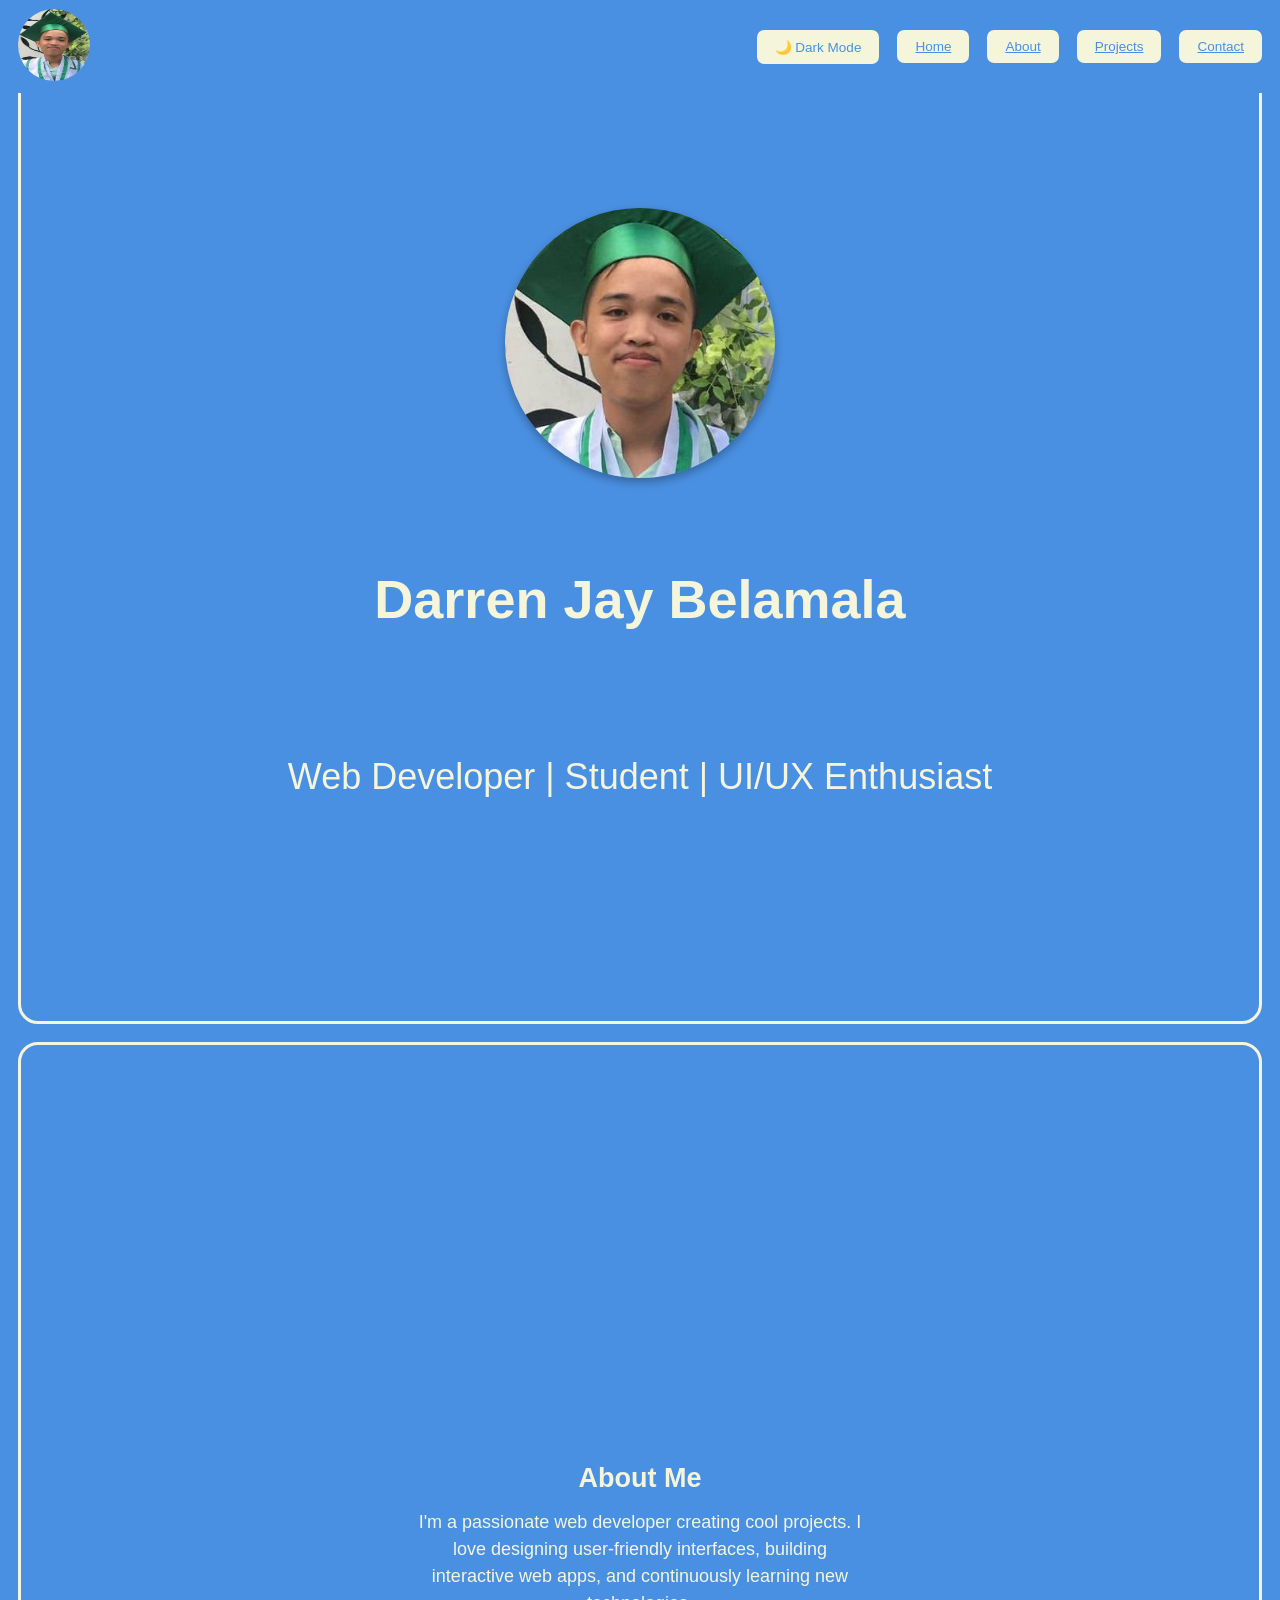
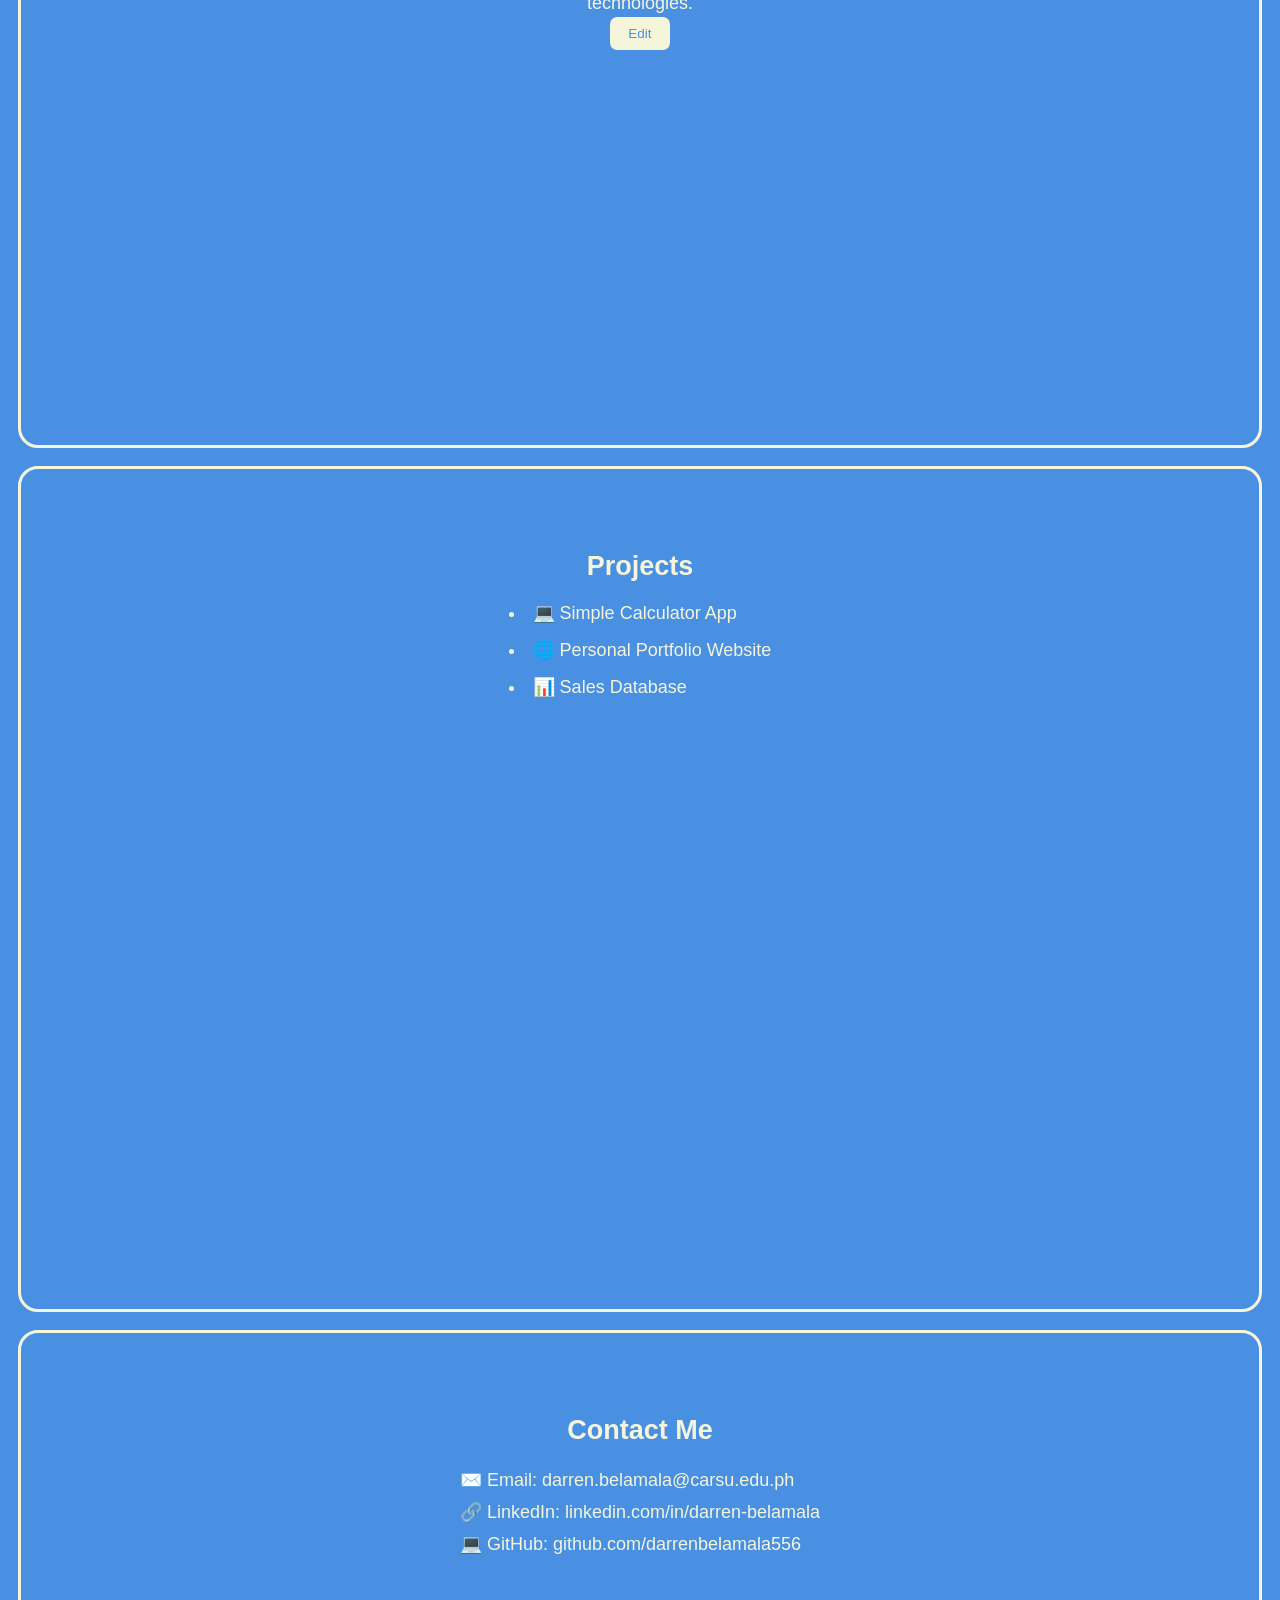
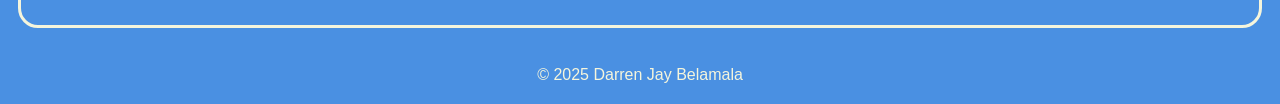
<file: index.html>
<!DOCTYPE html>
<html lang="en">
<head>
  <meta charset="UTF-8">
  <meta name="viewport" content="width=device-width, initial-scale=1.0">
  <title>DJB's Portfolio</title>
  <link rel="stylesheet" href="PortfolioStyle.css">
</head>
<body>
  <input type="checkbox" id="darkmode-toggle" hidden>

  <nav class="main-nav">
    <div class="nav-left">
      <img src="PROF.jpg" alt="Logo" class="logo">
    </div>
    <div class="nav-right">
      <label for="darkmode-toggle" class="button">🌙 Dark Mode</label>
      <a href="#home">Home</a>
      <a href="#about">About</a>
      <a href="#projects">Projects</a>
      <a href="#contact">Contact</a>
    </div>
  </nav>

  <section id="home">
    <img src="PROF.jpg" alt="My Photo" class="prof">
    <h1>Darren Jay Belamala</h1>
    <p>Web Developer | Student | UI/UX Enthusiast</p>
  </section>

  <section id="about">
    <div>
      <h2>About Me</h2>
      <p id="about-content">
        I'm a passionate web developer creating cool projects. 
        I love designing user-friendly interfaces, building interactive web apps, 
        and continuously learning new technologies.
      </p>
      <button id="edit-about" class="button">Edit</button>
    </div>
  </section>

  <section id="projects">
    <h2 class="projects-title">Projects</h2>
    <div class="projects-content">
      <ul class="projects-list">
        <li>💻 Simple Calculator App</li>
        <li>🌐 Personal Portfolio Website</li>
        <li>📊 Sales Database</li>
      </ul>
    </div>
  </section>

  <section id="contact">
    <h2>Contact Me</h2>
    <div class="contact-content">
      <ul class="contact-list">
        <li>✉️ Email: <a href="mailto:darren.belamala@carsu.edu.ph">darren.belamala@carsu.edu.ph</a></li>
        <li>🔗 LinkedIn: <a href="https://www.linkedin.com/in/darren-belamala" target="_blank">linkedin.com/in/darren-belamala</a></li>
        <li>💻 GitHub: <a href="https://github.com/darrenbelamala556" target="_blank">github.com/darrenbelamala556</a></li>
      </ul>
    </div>
  </section>

  <footer>
    &copy; 2025 Darren Jay Belamala
  </footer>

  <script src="PortfolioScript.js"></script>
</body>
</html>
</file>
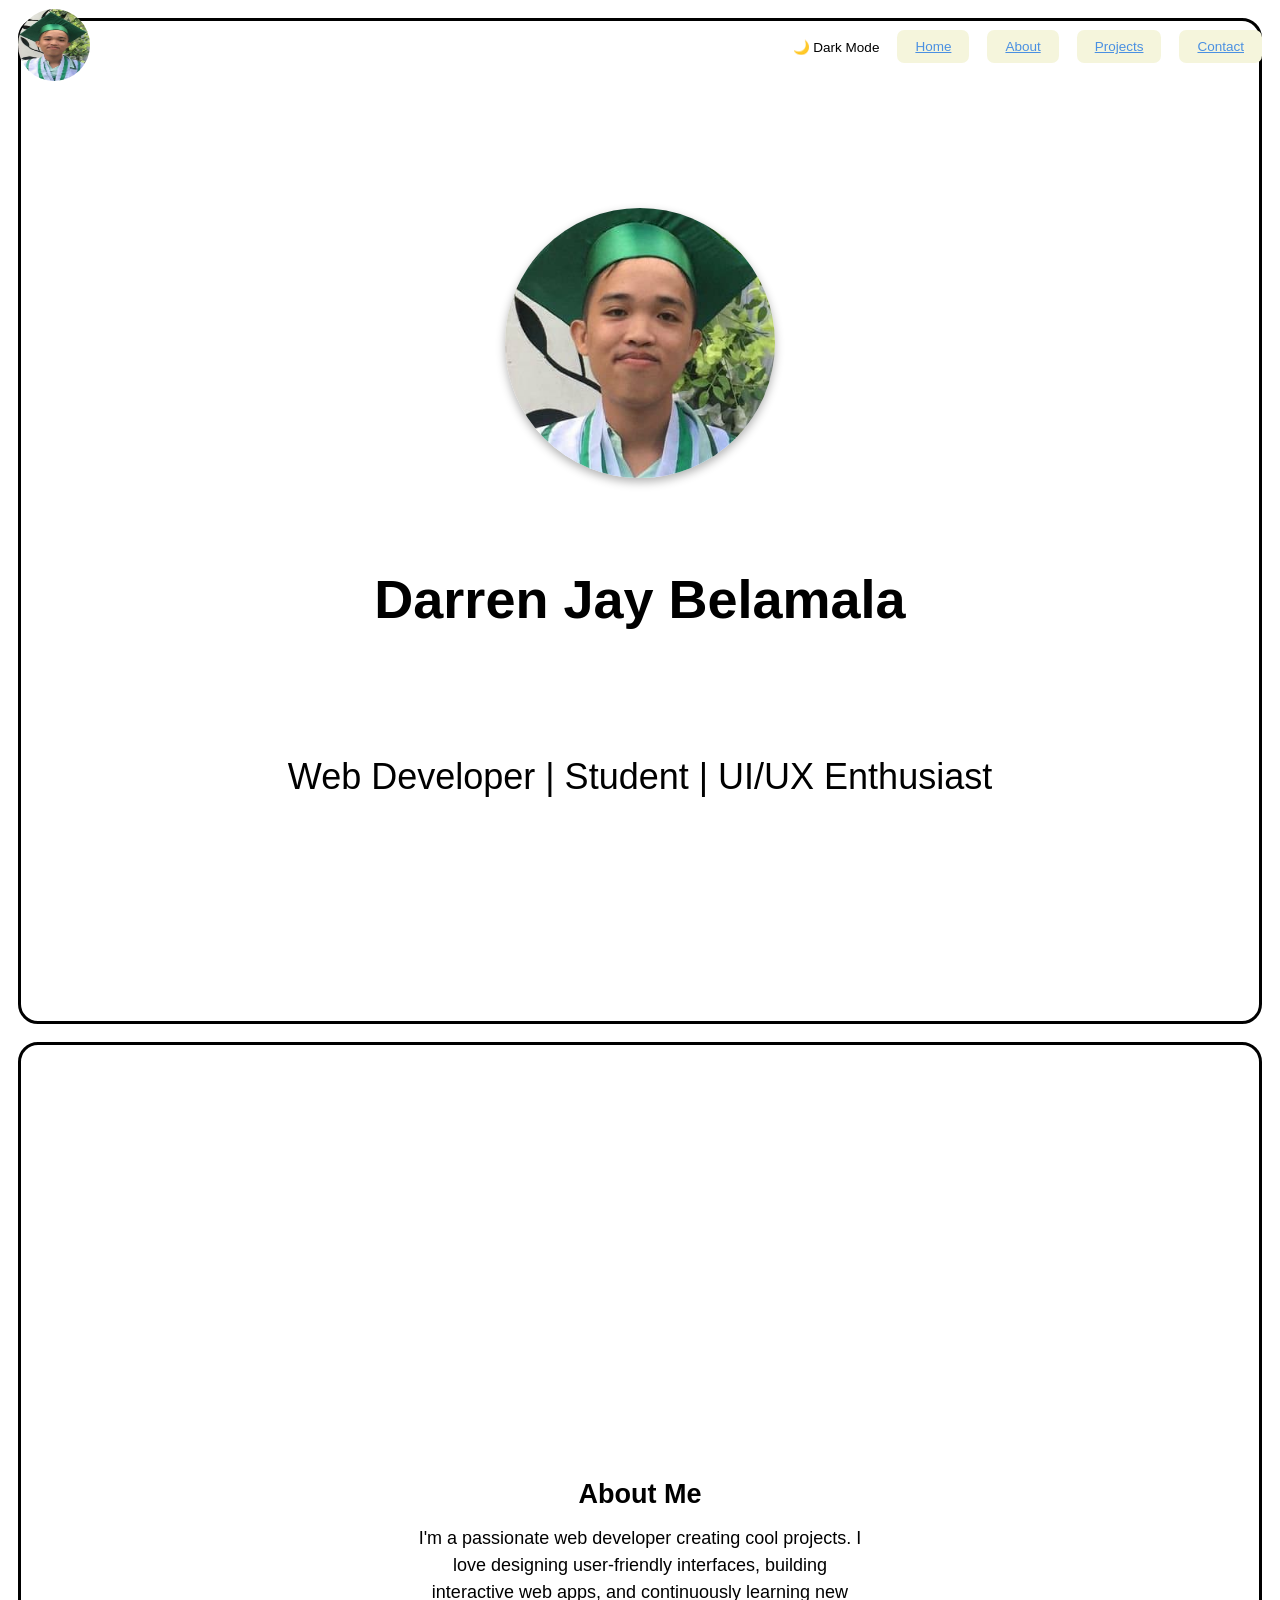
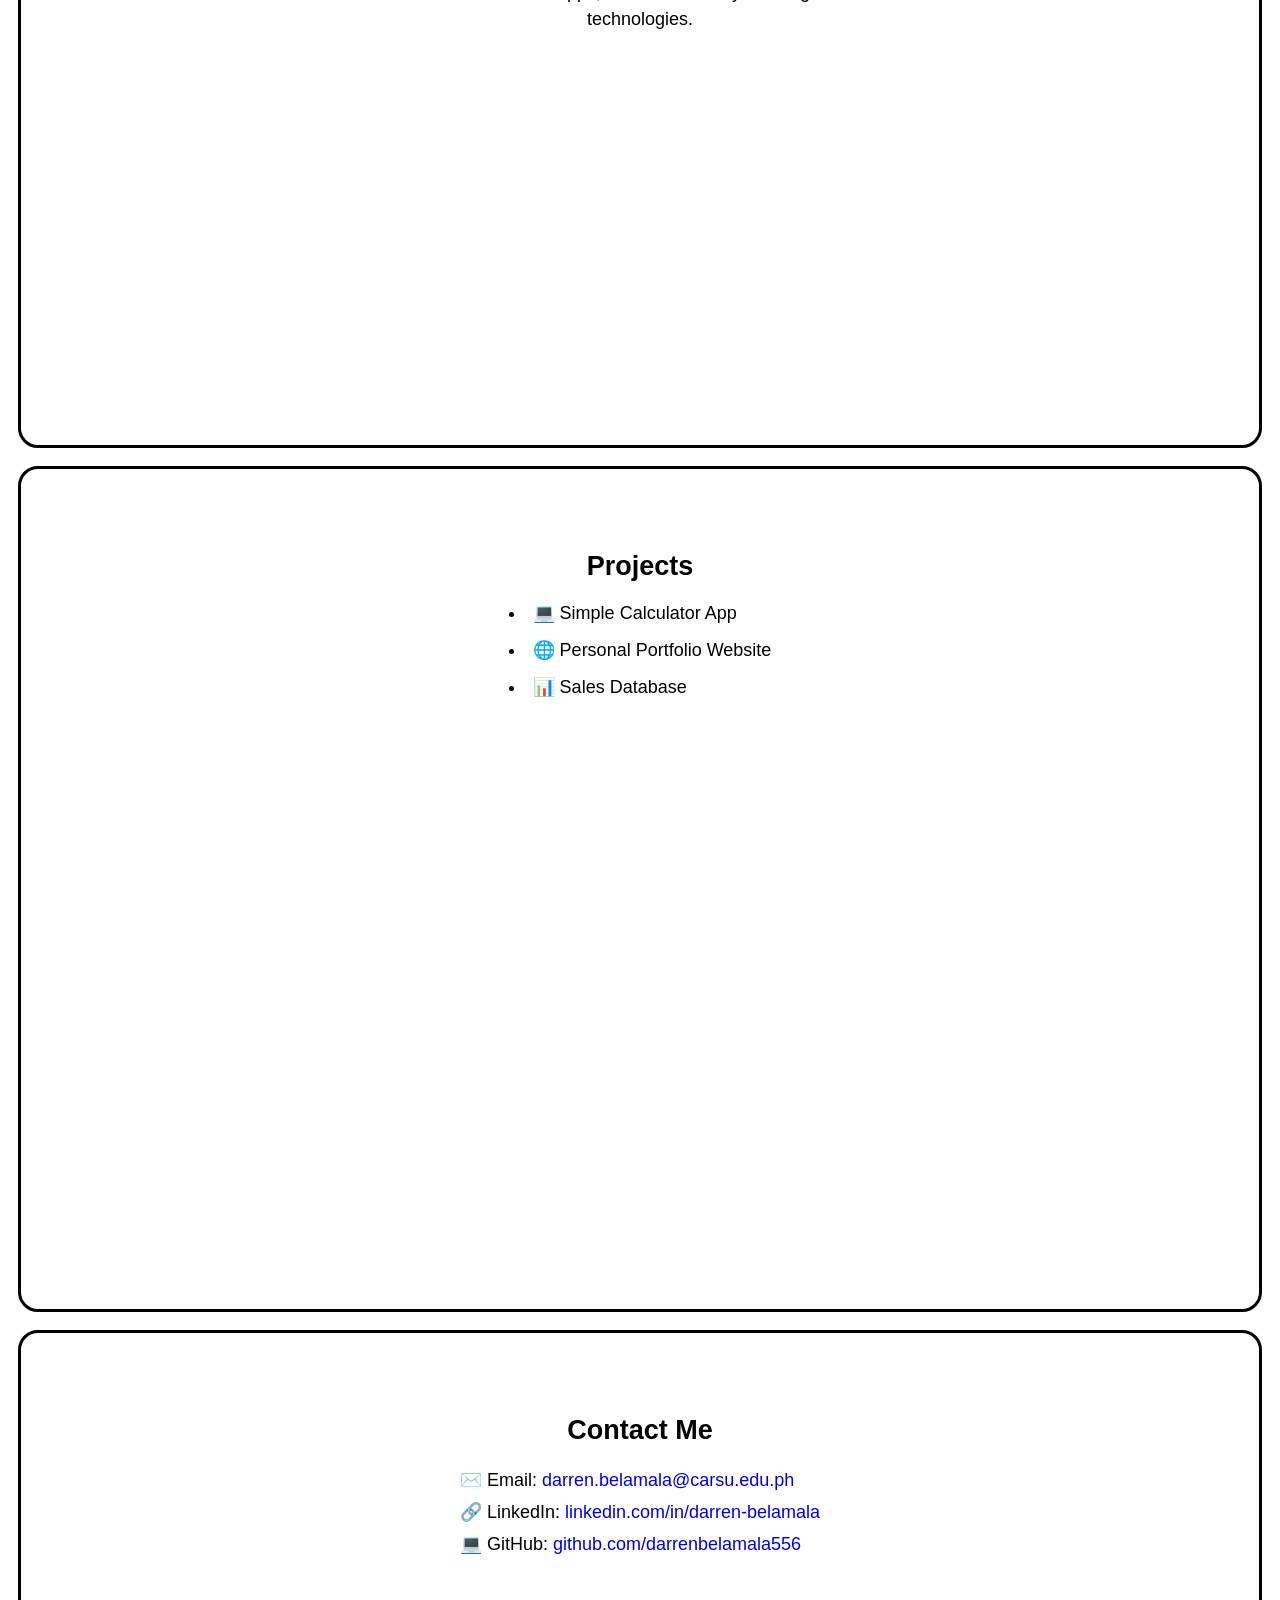
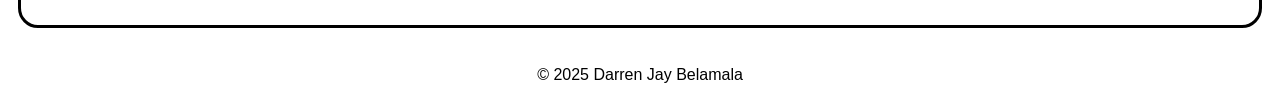
<file: BelamalaPortfolio.html>
<!DOCTYPE html>
<html lang="en">
<head>
    <meta charset="UTF-8">
    <meta name="viewport" content="width=device-width, initial-scale=1.0">
    <title>DJB's Portfolio</title>
    <link rel="stylesheet" href="PortfolioStyle.css">
</head>
<body>
    <!-- Dark mode toggle checkbox at the top -->
    <input type="checkbox" id="darkmode-toggle" hidden>

    <nav class="main-nav">
        <div class="nav-left">
            <img src="PROF.jpg" alt="Logo" class="logo">
        </div>
        <div class="nav-right">
            <label for="darkmode-toggle" class="darkmode-toggle">🌙 Dark Mode</label>
            <a href="#home">Home</a>
            <a href="#about">About</a>
            <a href="#projects">Projects</a>
            <a href="#contact">Contact</a>
        </div>
    </nav>

    <section id="home">
        <img src="PROF.jpg" alt="My Photo" class="prof">
        <h1>Darren Jay Belamala</h1>
        <p>Web Developer | Student | UI/UX Enthusiast</p>
    </section>

    <section id="about">
        <div class="about-content">
            <h2>About Me</h2>
            <p>
                I'm a passionate web developer creating cool projects. 
                I love designing user-friendly interfaces, building interactive web apps, 
                and continuously learning new technologies.
            </p>
        </div>
    </section>

    <section id="projects">
        <h2 class="projects-title">Projects</h2>
        <div class="projects-content">
            <ul class="projects-list">
                <li>💻 Simple Calculator App</li>
                <li>🌐 Personal Portfolio Website</li>
                <li>📊 Sales Database</li>
            </ul>
        </div>
    </section>

    <section id="contact">
        <h2>Contact Me</h2>
        <div class="contact-content">
            <ul class="contact-list">
                <li>✉️ Email: <a href="mailto:darren.belamala@carsu.edu.ph">darren.belamala@carsu.edu.ph</a></li>
                <li>🔗 LinkedIn: <a href="https://www.linkedin.com/in/darren-belamala" target="_blank">linkedin.com/in/darren-belamala</a></li>
                <li>💻 GitHub: <a href="https://github.com/darrenbelamala556" target="_blank">github.com/darrenbelamala556</a></li>
            </ul>
        </div>
    </section>

    <footer>
        &copy; 2025 Darren Jay Belamala
    </footer>
</body>
</html>
</file>
<file: PortfolioStyle.css>
body {
  font-family: Arial, sans-serif;
  margin: 0;
  padding: 0;
  transition: all 0.3s ease;
}

section {
  padding: 50px;
  border: 3px solid;
  text-align: center;
  min-height: 80vh;
  border-radius: 20px;
  margin: 2vh;
  transition: all 0.3s ease;
}

#home {
  height: 100vh;
  display: flex;
  justify-content: center;
  align-items: center;
  flex-direction: column;
  font-size: 4vh;
  gap: 5vh;
}

#about {
  height: 100vh;
  display: flex;
  justify-content: center;
  align-items: center;
  text-align: center;
}

#projects {
  padding: 60px 20px;
  text-align: center;
}

#contact {
  padding: 60px 20px;
  text-align: center;
  min-height: auto;
  font-size: 2vh;
}

nav {
  position: fixed;
  top: 0;
  width: 100%;
  display: flex;
  justify-content: space-between;
  align-items: center;
  padding: 1vh 2vh;
  font-size: 1.5vh;
  z-index: 1000;
  box-sizing: border-box;
  transition: all 0.3s ease;
}

.nav-left .logo {
  height: 8vh;
  width: 8vh;
  border-radius: 50%;
}

.nav-right {
  display: flex;
  align-items: center;
  gap: 2vh;
}

.prof {
  width: 30vh;
  height: 30vh;
  border-radius: 50%;
  object-fit: cover;
  display: block;
  margin: 0 auto;
  box-shadow: 0 4px 10px rgba(0,0,0,0.3);
}

.about-content {
  max-width: 50vh;
}

#about h2 {
  font-size: 3vh;
  margin-bottom: 15px;
}

#about p {
  max-width: 50vh;
  margin: 0 auto;
  font-size: 2vh;
  line-height: 1.5;
}

.projects-content {
  display: inline-block;
}

.projects-title {
  text-align: center;
  font-size: 3vh;
  margin-bottom: 20px;
}

.projects-list {
  list-style-position: inside;
  text-align: left;
  padding: 0;
  margin: 0 auto;
}

.projects-list li {
  font-size: 2vh;
  margin-bottom: 15px;
}

.contact-content {
  display: inline-block;
}

.contact-list {
  list-style: none;
  padding: 0;
  text-align: left;
  margin: 0 auto;
}

.contact-list li {
  margin-bottom: 10px;
}

.contact-list a {
  text-decoration: none;
}

.contact-list a:hover {
  text-decoration: underline;
}

footer {
  text-align: center;
  padding: 20px 0;
  position: relative;
  bottom: 0;
  width: 100%;
  transition: all 0.3s ease;
}

body.light {
  background-color: #4A90E2;
  color: #F5F5DC;
}

body.light nav,
body.light section,
body.light footer,
body.light #about,
body.light #projects,
body.light #contact {
  background-color: #4A90E2;
  color: #F5F5DC;
  border-color: #F5F5DC;
}

body.light .nav-right a,
body.light .nav-right .darkmode-toggle {
  background-color: #F5F5DC;
  color: #4A90E2;
}

body.light .nav-right a:hover,
body.light .nav-right .darkmode-toggle:hover {
  background-color: #4A90E2;
  color: #F5F5DC;
}

body.dark {
  background-color: #0D1B2A;
  color: #FFFFFF;
}

body.dark nav,
body.dark section,
body.dark footer,
body.dark #about,
body.dark #projects,
body.dark #contact {
  background-color: #0D1B2A;
  color: #FFFFFF;
  border-color: #4A90E2;
}

body.dark .nav-right a,
body.dark .nav-right .darkmode-toggle {
  background-color: #1B263B;
  color: #FFFFFF;
}

body.dark .nav-right a:hover,
body.dark .nav-right .darkmode-toggle:hover {
  background-color: #4A90E2;
  color: #0D1B2A;
}

body.dark .contact-list a {
  color: #FFFFFF;
}

body.light .contact-list a {
  color: #F5F5DC;
}

.nav-right a,
.button {
  display: inline-flex;
  align-items: center;
  padding: 1vh 2vh;
  background-color: #F5F5DC;
  color: #4A90E2;
  border: none;
  border-radius: 0.8vh;
  font-size: 1.5vh;
  cursor: pointer;
  transition: all 0.3s ease;
}

.nav-right a:hover,
.button:hover {
  background-color: #4A90E2;
  color: #F5F5DC;
}
</file>
